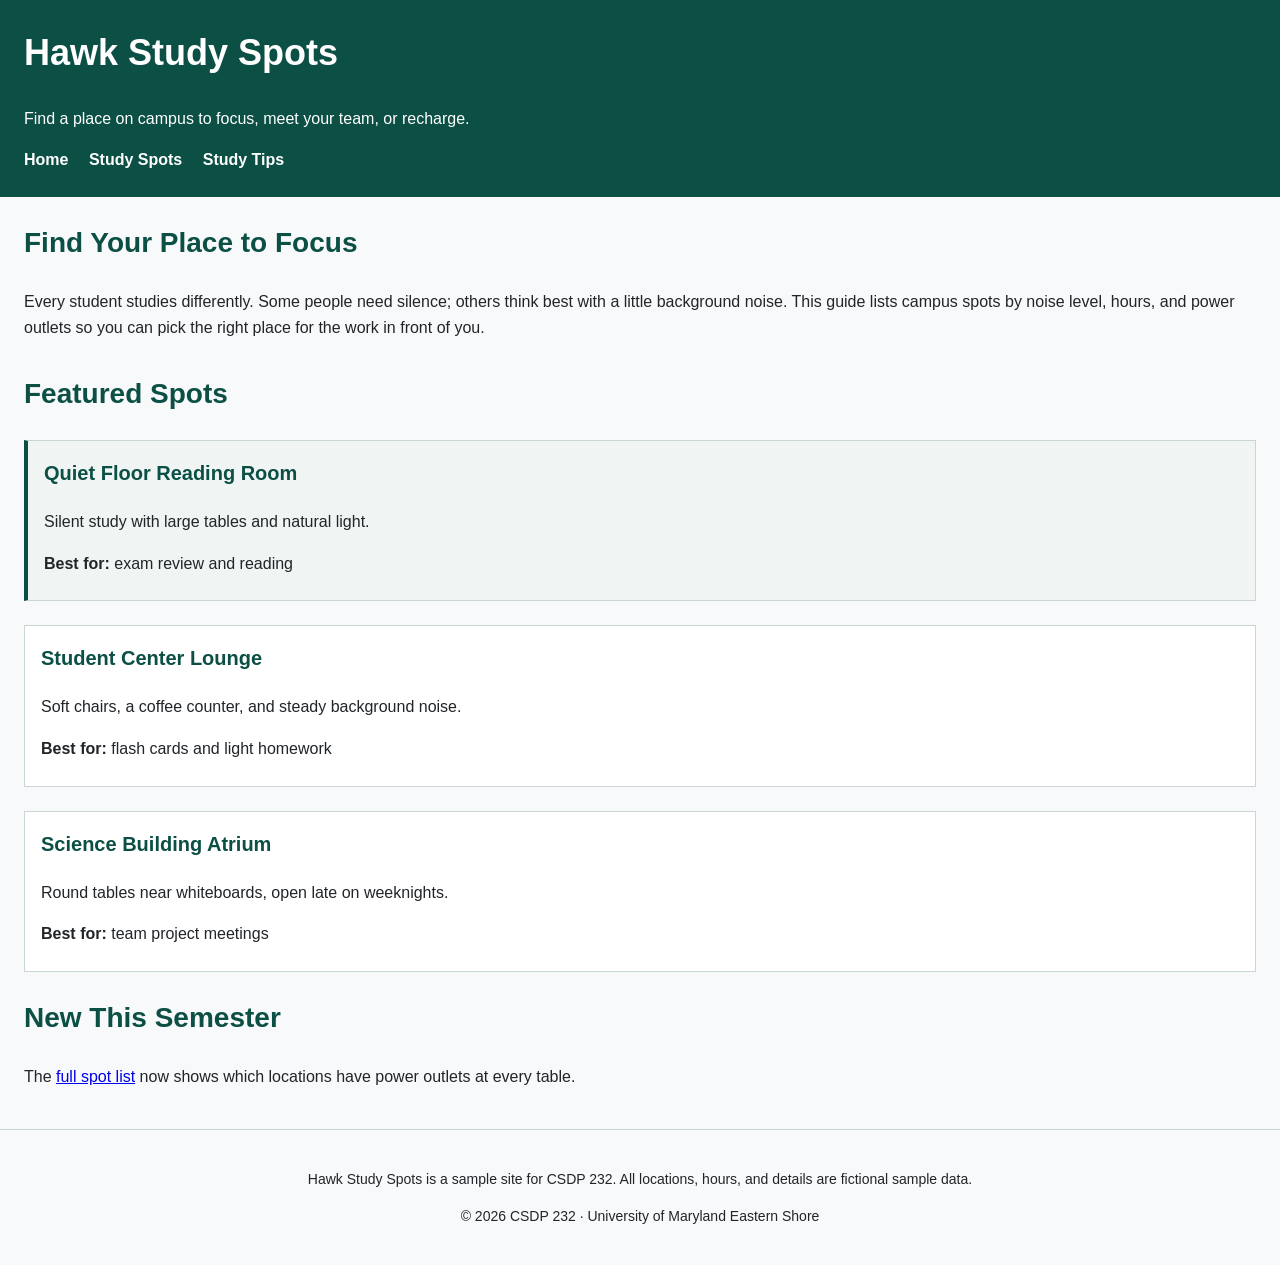
<file: index.html>
<!DOCTYPE html>
<html lang="en">
<head>
  <meta charset="UTF-8">
  <meta name="viewport" content="width=device-width, initial-scale=1.0">
  <title>Hawk Study Spots | Home</title>
  <link rel="stylesheet" href="css/style.css">
</head>
<body>
  <header>
    <h1>Hawk Study Spots</h1>
    <p>Find a place on campus to focus, meet your team, or recharge.</p>
    <nav>
      <a href="index.html">Home</a>
      <a href="spots.html">Study Spots</a>
      <a href="tips.html">Study Tips</a>
    </nav>
  </header>

  <main>
    <section id="intro">
      <h2>Find Your Place to Focus</h2>
      <p>Every student studies differently. Some people need silence; others think best with a little background noise. This guide lists campus spots by noise level, hours, and power outlets so you can pick the right place for the work in front of you.</p>
    </section>

    <section>
      <h2>Featured Spots</h2>

      <article class="card featured">
        <h3>Quiet Floor Reading Room</h3>
        <p>Silent study with large tables and natural light.</p>
        <p><strong>Best for:</strong> exam review and reading</p>
      </article>

      <article class="card">
        <h3>Student Center Lounge</h3>
        <p>Soft chairs, a coffee counter, and steady background noise.</p>
        <p><strong>Best for:</strong> flash cards and light homework</p>
      </article>

      <article class="card">
        <h3>Science Building Atrium</h3>
        <p>Round tables near whiteboards, open late on weeknights.</p>
        <p><strong>Best for:</strong> team project meetings</p>
      </article>
    </section>

    <section>
      <h2>New This Semester</h2>
      <p>The <a href="spots.html">full spot list</a> now shows which locations have power outlets at every table.</p>
    </section>
  </main>

  <footer>
    <p>Hawk Study Spots is a sample site for CSDP 232. All locations, hours, and details are fictional sample data.</p>
    <p>&copy; 2026 CSDP 232 &middot; University of Maryland Eastern Shore</p>
  </footer>
</body>
</html>
</file>
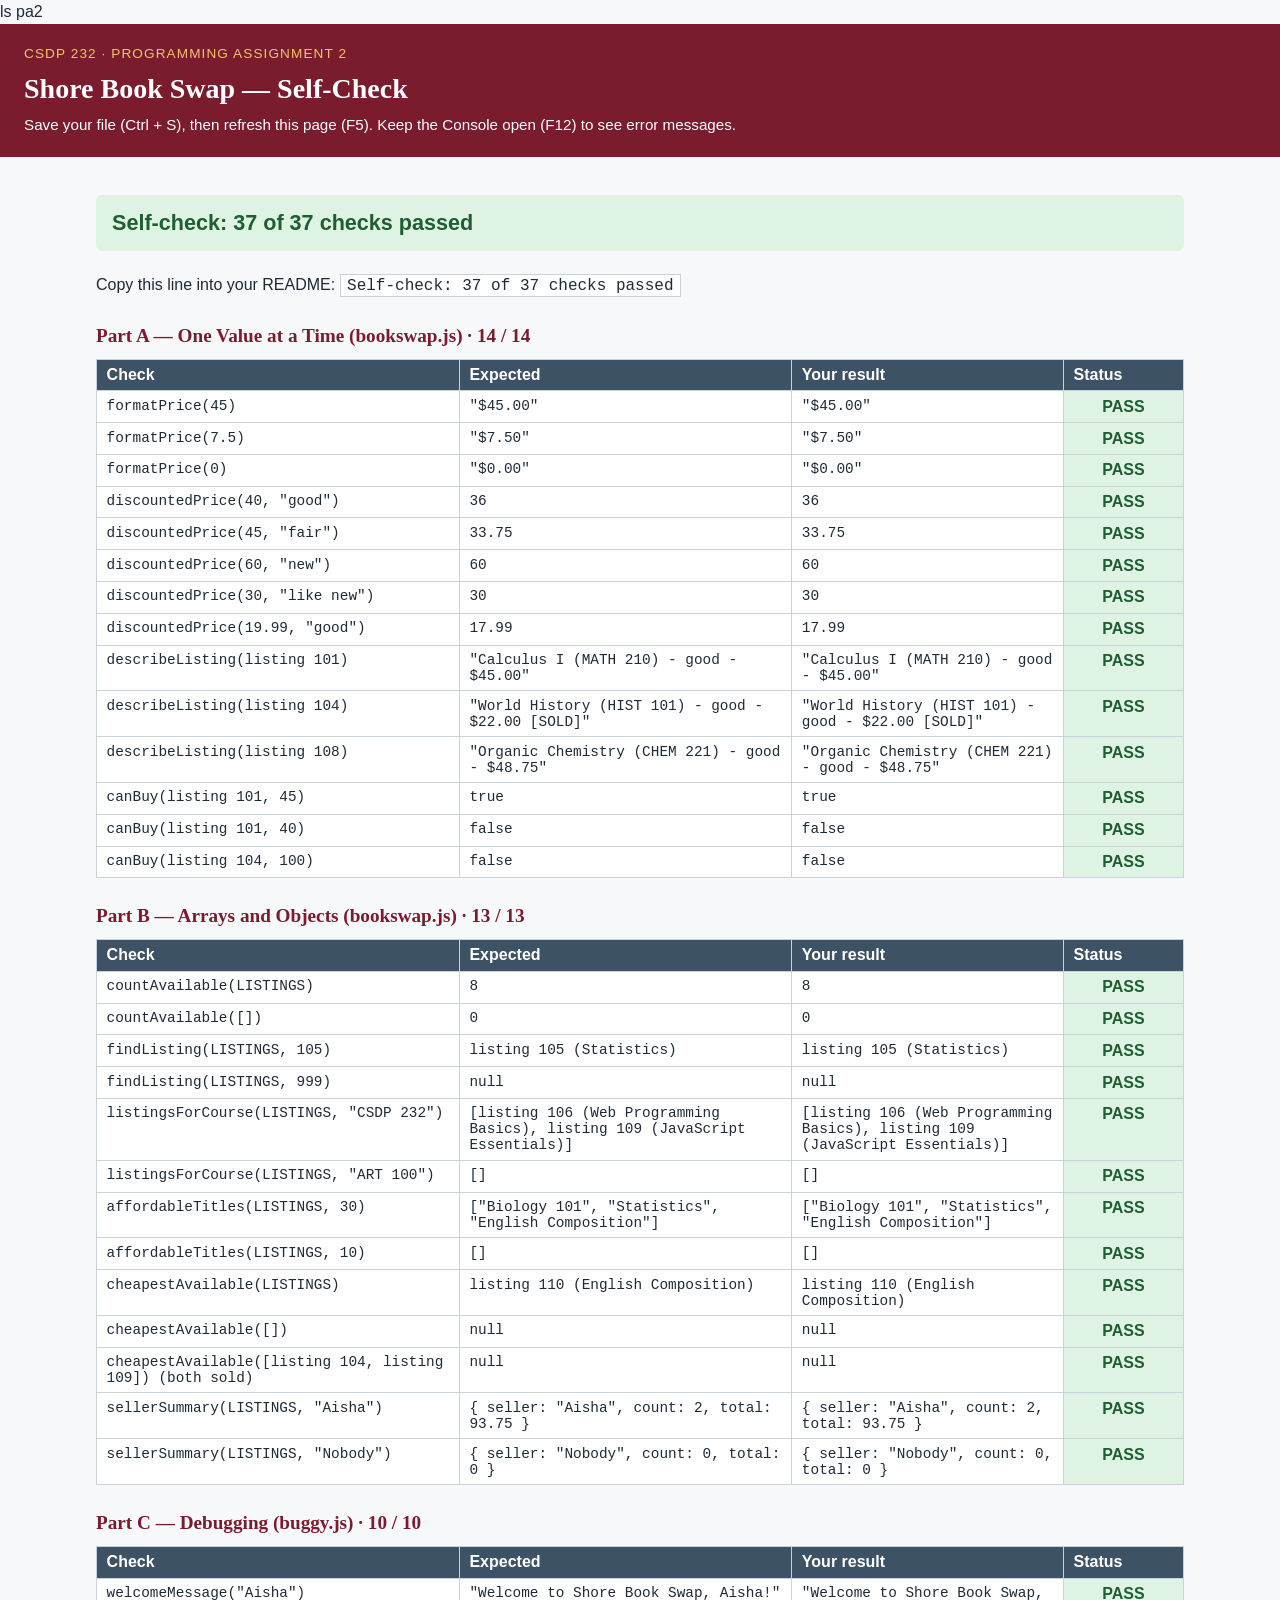
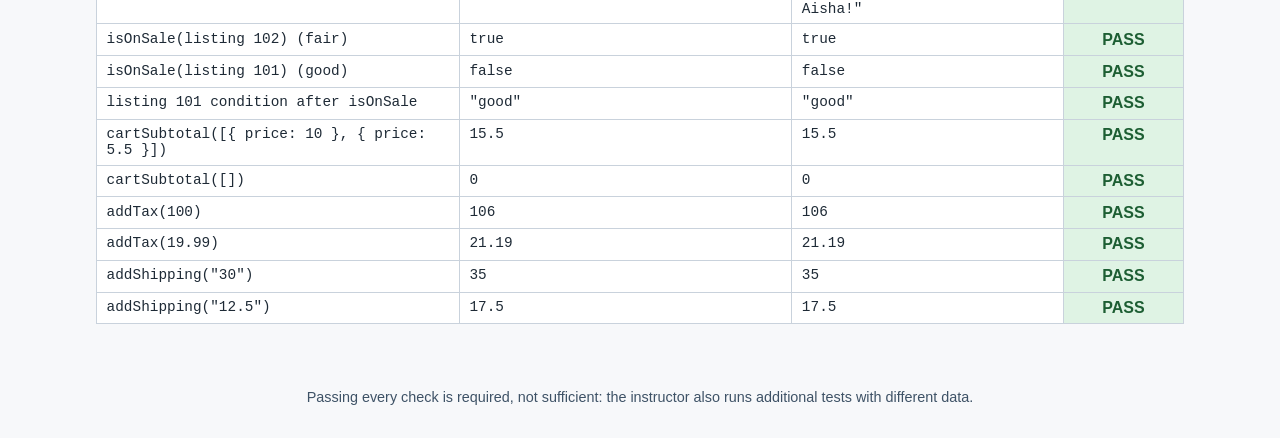
<file: pa2/index.html>
ls pa2<!DOCTYPE html>
<html lang="en">
<head>
  <meta charset="utf-8">
  <meta name="viewport" content="width=device-width, initial-scale=1">
  <title>PA2 Self-Check · Shore Book Swap</title>
  <link rel="stylesheet" href="css/checks.css">
</head>
<body>
  <!-- PA2 self-check page. DO NOT EDIT THIS FILE. -->
  <header>
    <p class="kicker">CSDP 232 · Programming Assignment 2</p>
    <h1>Shore Book Swap — Self-Check</h1>
    <p class="hint">Save your file (Ctrl + S), then refresh this page (F5). Keep the Console open (F12) to see error messages.</p>
  </header>

  <main>
    <p id="summary" class="summary">Running checks…</p>
    <p class="readme">Copy this line into your README: <code id="readme-line"></code></p>
    <div id="results"></div>
  </main>

  <footer>
    <p>Passing every check is required, not sufficient: the instructor also runs additional tests with different data.</p>
  </footer>

  <script src="js/data.js"></script>
  <script src="js/bookswap.js"></script>
  <script src="js/buggy.js"></script>
  <script src="js/checks.js"></script>
</body>
</html>
</file>
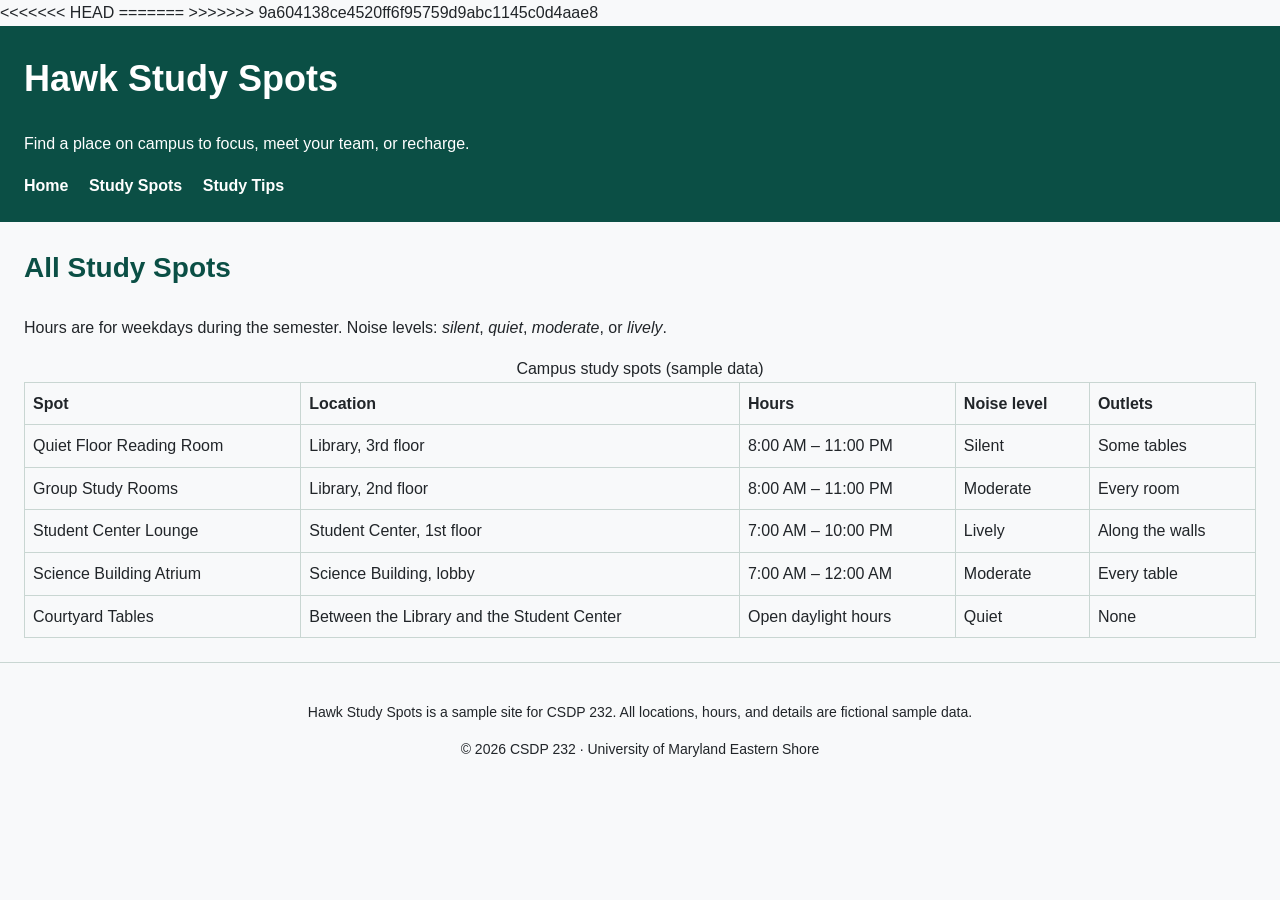
<file: spots.html>
<!DOCTYPE html>
<html lang="en">
<head>
  <meta charset="UTF-8">
  <meta name="viewport" content="width=device-width, initial-scale=1.0">
  <title>Hawk Study Spots | Study Spots</title>
<<<<<<< HEAD
  <link rel="stylesheet" href="css/style.css">
=======
  <link rel="stylesheet" href="css/style.css">
>>>>>>> 9a604138ce4520ff6f95759d9abc1145c0d4aae8
</head>
<body>
  <header>
    <h1>Hawk Study Spots</h1>
    <p>Find a place on campus to focus, meet your team, or recharge.</p>
    <nav>
      <a href="index.html">Home</a>
      <a href="spots.html">Study Spots</a>
      <a href="tips.html">Study Tips</a>
    </nav>
  </header>

  <main>
    <section>
      <h2>All Study Spots</h2>
      <p>Hours are for weekdays during the semester. Noise levels: <em>silent</em>, <em>quiet</em>, <em>moderate</em>, or <em>lively</em>.</p>

      <table>
        <caption>Campus study spots (sample data)</caption>
        <thead>
          <tr>
            <th scope="col">Spot</th>
            <th scope="col">Location</th>
            <th scope="col">Hours</th>
            <th scope="col">Noise level</th>
            <th scope="col">Outlets</th>
          </tr>
        </thead>
        <tbody>
          <tr>
            <td>Quiet Floor Reading Room</td>
            <td>Library, 3rd floor</td>
            <td>8:00 AM &ndash; 11:00 PM</td>
            <td>Silent</td>
            <td>Some tables</td>
          </tr>
          <tr>
            <td>Group Study Rooms</td>
            <td>Library, 2nd floor</td>
            <td>8:00 AM &ndash; 11:00 PM</td>
            <td>Moderate</td>
            <td>Every room</td>
          </tr>
          <tr>
            <td>Student Center Lounge</td>
            <td>Student Center, 1st floor</td>
            <td>7:00 AM &ndash; 10:00 PM</td>
            <td>Lively</td>
            <td>Along the walls</td>
          </tr>
          <tr>
            <td>Science Building Atrium</td>
            <td>Science Building, lobby</td>
            <td>7:00 AM &ndash; 12:00 AM</td>
            <td>Moderate</td>
            <td>Every table</td>
          </tr>
          <tr>
            <td>Courtyard Tables</td>
            <td>Between the Library and the Student Center</td>
            <td>Open daylight hours</td>
            <td>Quiet</td>
            <td>None</td>
          </tr>
        </tbody>
      </table>
    </section>
  </main>

  <footer>
    <p>Hawk Study Spots is a sample site for CSDP 232. All locations, hours, and details are fictional sample data.</p>
    <p>&copy; 2026 CSDP 232 &middot; University of Maryland Eastern Shore</p>
  </footer>
</body>
</html>
</file>
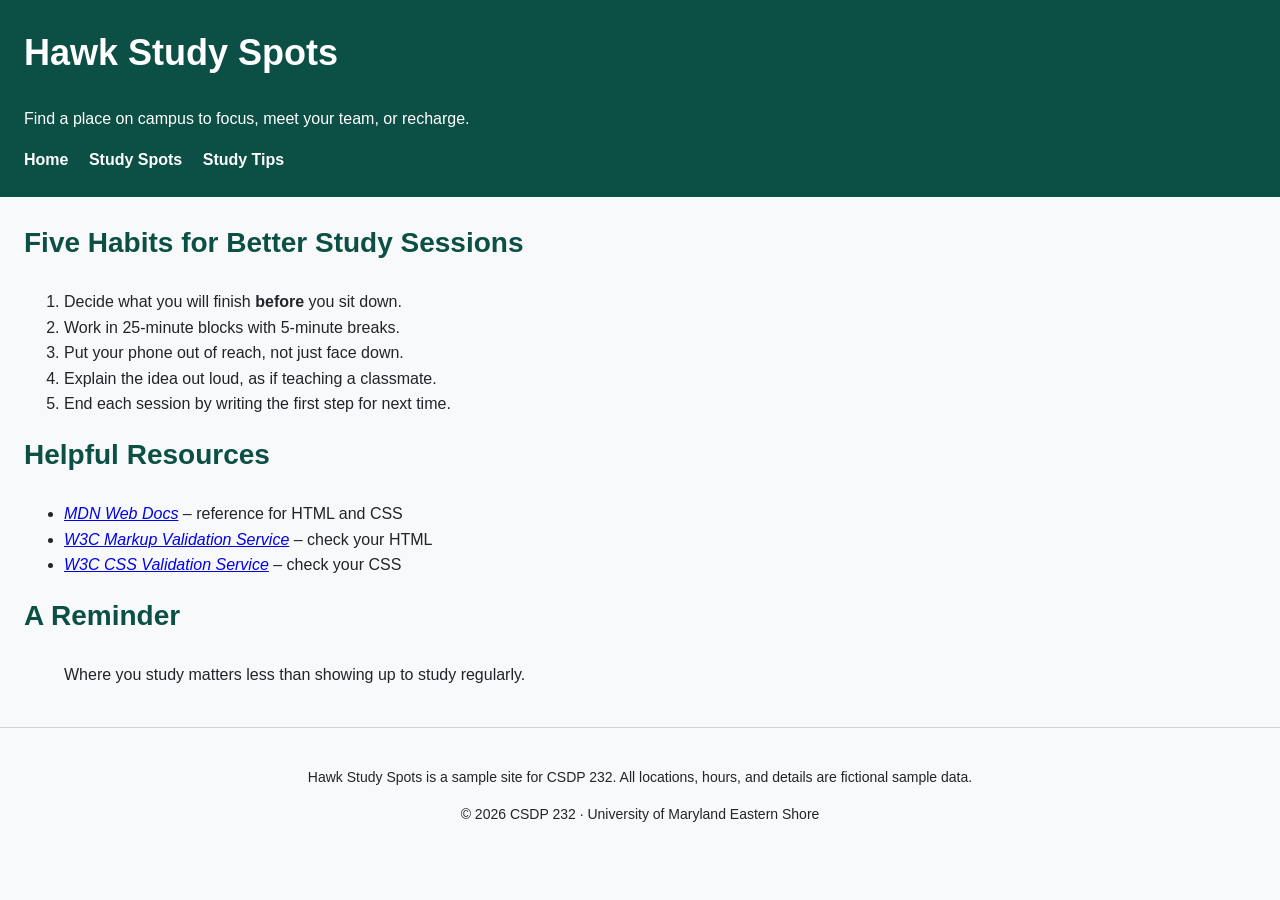
<file: tios.html>
<!DOCTYPE html>
<html lang="en">
<head>
  <meta charset="UTF-8">
  <meta name="viewport" content="width=device-width, initial-scale=1.0">
  <title>Hawk Study Spots | Study Tips</title>
  <link rel="stylesheet" href="css/style.css">
</head>
<body>
  <header>
    <h1>Hawk Study Spots</h1>
    <p>Find a place on campus to focus, meet your team, or recharge.</p>
    <nav>
      <a href="index.html">Home</a>
      <a href="spots.html">Study Spots</a>
      <a href="tips.html">Study Tips</a>
    </nav>
  </header>

  <main>
    <section>
      <h2>Five Habits for Better Study Sessions</h2>
      <ol>
        <li>Decide what you will finish <strong>before</strong> you sit down.</li>
        <li>Work in 25-minute blocks with 5-minute breaks.</li>
        <li>Put your phone out of reach, not just face down.</li>
        <li>Explain the idea out loud, as if teaching a classmate.</li>
        <li>End each session by writing the first step for next time.</li>
      </ol>
    </section>

    <section>
      <h2>Helpful Resources</h2>
      <ul>
        <li><a href="https://developer.mozilla.org/" target="_blank">MDN Web Docs</a> &ndash; reference for HTML and CSS</li>
        <li><a href="https://validator.w3.org/" target="_blank">W3C Markup Validation Service</a> &ndash; check your HTML</li>
        <li><a href="https://jigsaw.w3.org/css-validator/" target="_blank">W3C CSS Validation Service</a> &ndash; check your CSS</li>
      </ul>
    </section>

    <section>
      <h2>A Reminder</h2>
      <blockquote>
        <p>Where you study matters less than showing up to study regularly.</p>
      </blockquote>
    </section>
  </main>

  <footer>
    <p>Hawk Study Spots is a sample site for CSDP 232. All locations, hours, and details are fictional sample data.</p>
    <p>&copy; 2026 CSDP 232 &middot; University of Maryland Eastern Shore</p>
  </footer>
</body>
</html>
</file>
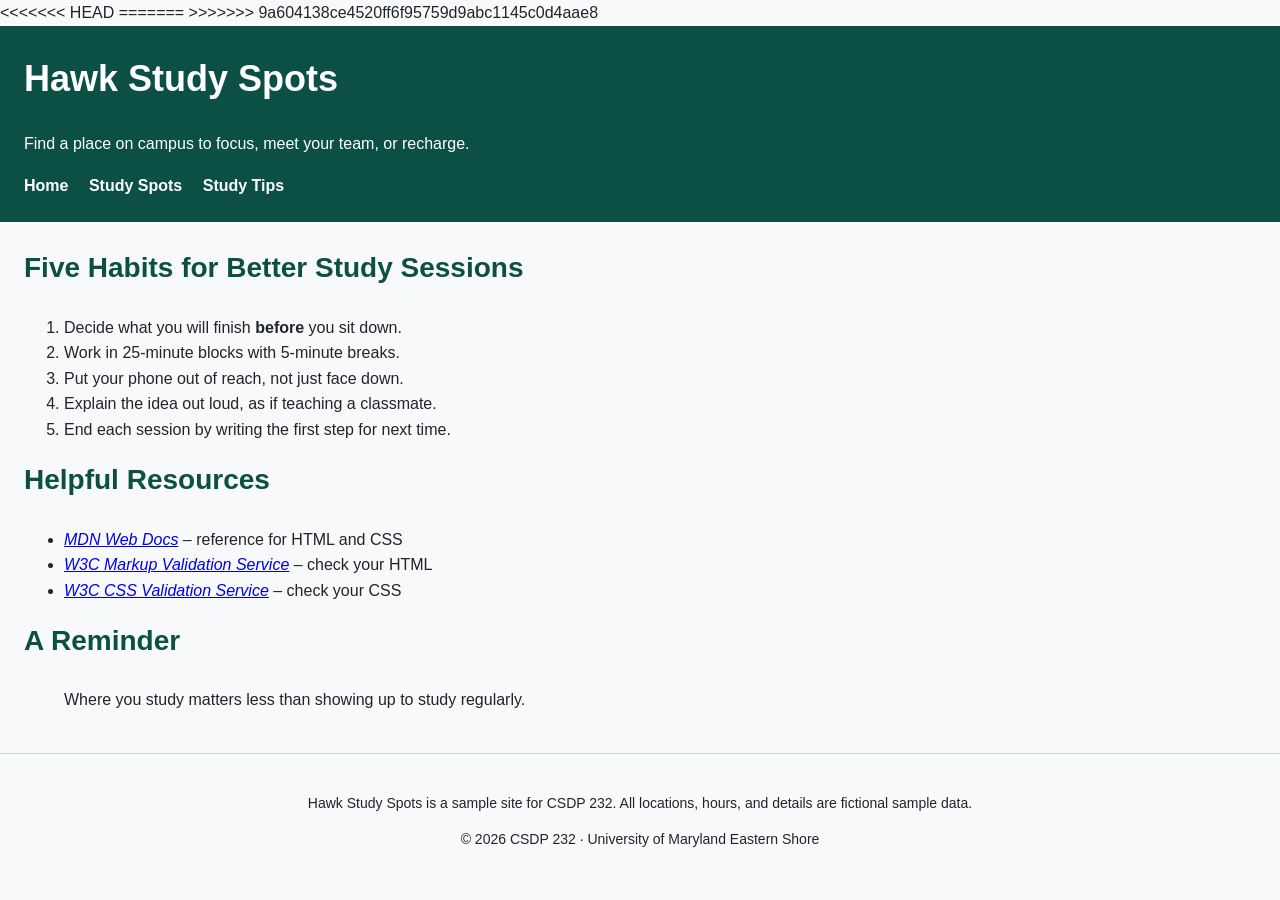
<file: tips.html>
<!DOCTYPE html>
<html lang="en">
<head>
  <meta charset="UTF-8">
  <meta name="viewport" content="width=device-width, initial-scale=1.0">
  <title>Hawk Study Spots | Study Tips</title>
<<<<<<< HEAD
  <link rel="stylesheet" href="css/style.css">
=======
  <link rel="stylesheet" href="css/style.css">
>>>>>>> 9a604138ce4520ff6f95759d9abc1145c0d4aae8
</head>
<body>
  <header>
    <h1>Hawk Study Spots</h1>
    <p>Find a place on campus to focus, meet your team, or recharge.</p>
    <nav>
      <a href="index.html">Home</a>
      <a href="spots.html">Study Spots</a>
      <a href="tips.html">Study Tips</a>
    </nav>
  </header>

  <main>
    <section>
      <h2>Five Habits for Better Study Sessions</h2>
      <ol>
        <li>Decide what you will finish <strong>before</strong> you sit down.</li>
        <li>Work in 25-minute blocks with 5-minute breaks.</li>
        <li>Put your phone out of reach, not just face down.</li>
        <li>Explain the idea out loud, as if teaching a classmate.</li>
        <li>End each session by writing the first step for next time.</li>
      </ol>
    </section>

    <section>
      <h2>Helpful Resources</h2>
      <ul>
        <li><a href="https://developer.mozilla.org/" target="_blank">MDN Web Docs</a> &ndash; reference for HTML and CSS</li>
        <li><a href="https://validator.w3.org/" target="_blank">W3C Markup Validation Service</a> &ndash; check your HTML</li>
        <li><a href="https://jigsaw.w3.org/css-validator/" target="_blank">W3C CSS Validation Service</a> &ndash; check your CSS</li>
      </ul>
    </section>

    <section>
      <h2>A Reminder</h2>
      <blockquote>
        <p>Where you study matters less than showing up to study regularly.</p>
      </blockquote>
    </section>
  </main>

  <footer>
    <p>Hawk Study Spots is a sample site for CSDP 232. All locations, hours, and details are fictional sample data.</p>
    <p>&copy; 2026 CSDP 232 &middot; University of Maryland Eastern Shore</p>
  </footer>
</body>
</html>
</file>
<file: css/style.css>
/* 1. Global styles and typography */
body {
  font-family: Calibri, Arial, sans-serif;
  line-height: 1.6;
  color: rgb(33, 37, 41);
  background-color: rgb(248, 249, 250);
  margin: 0;
  padding: 0;
}

h1, h2, h3 {
  color: #0b4f45;
  margin-top: 0;
}

h1 {
  font-size: 2.25rem;
}

h2 {
  font-size: 1.75rem;
}

h3 {
  font-size: 1.25rem;
}

/* 2. Header and navigation */
header {
  background-color: #0b4f45;
  color: rgb(255, 255, 255);
  padding: 1.5rem;
}

header h1, header p {
  color: rgb(255, 255, 255);
}

nav a {
  color: rgb(255, 255, 255);
  text-decoration: none;
  font-weight: bold;
  margin-right: 1rem;
}

nav a:hover {
  text-decoration: underline;
}

nav a:focus {
  outline: 3px solid rgb(255, 215, 0);
}

/* 3. Main content and cards */
main {
  padding: 1.5rem;
}

#intro {
  margin-bottom: 2rem;
}

.card {
  border: 1px solid rgb(201, 214, 210);
  padding: 1rem;
  margin-bottom: 1.5rem;
  background-color: rgb(255, 255, 255);
}

.featured {
  background-color: rgb(240, 245, 243);
  border-left: 4px solid #0b4f45;
}

.card p {
  margin-bottom: 0.5rem;
}

a[href^="http"] {
  font-style: italic;
}

table {
  border-collapse: collapse;
  width: 100%;
  margin-top: 1rem;
}

th, td {
  border: 1px solid rgb(201, 214, 210);
  padding: 0.5rem;
  text-align: left;
}

/* 4. Footer */
footer {
  text-align: center;
  padding: 1.5rem;
  border-top: 1px solid rgb(201, 214, 210);
  font-size: 0.875rem;
}
</file>
<file: pa2/css/checks.css>
/* PA2 self-check page styles. DO NOT EDIT THIS FILE. */

body {
  margin: 0;
  font-family: Calibri, "Segoe UI", Arial, sans-serif;
  font-size: 1rem;
  line-height: 1.5;
  color: #1e2a36;
  background: #f7f8fa;
}

header {
  background: #7a1c2e;
  color: #ffffff;
  padding: 1.25rem 1.5rem;
}

header h1 {
  margin: 0.25rem 0;
  font-family: Cambria, Georgia, serif;
  font-size: 1.75rem;
}

.kicker {
  margin: 0;
  font-size: 0.85rem;
  letter-spacing: 0.08em;
  text-transform: uppercase;
  color: #f2c46d;
}

.hint {
  margin: 0;
  font-size: 0.95rem;
}

main {
  max-width: 68rem;
  margin: 0 auto;
  padding: 1rem 1.5rem 2rem;
}

.summary {
  font-size: 1.35rem;
  font-weight: bold;
  padding: 0.75rem 1rem;
  border-radius: 6px;
  background: #fbefd6;
}

.summary.all {
  background: #dff3e4;
  color: #1d5e33;
}

.readme code {
  background: #ffffff;
  border: 1px solid #c9d2dc;
  padding: 0.1rem 0.4rem;
}

h2 {
  font-family: Cambria, Georgia, serif;
  font-size: 1.2rem;
  color: #7a1c2e;
  margin: 1.5rem 0 0.5rem;
}

table {
  width: 100%;
  table-layout: fixed;
  border-collapse: collapse;
  background: #ffffff;
}

th:nth-child(1) { width: 34%; }
th:nth-child(2) { width: 31%; }
th:nth-child(3) { width: 25%; }
th:nth-child(4) { width: 10%; }

th,
td {
  border: 1px solid #c9d2dc;
  padding: 0.4rem 0.6rem;
  text-align: left;
  vertical-align: top;
}

th {
  background: #3e5266;
  color: #ffffff;
}

.code {
  font-family: "Courier New", Consolas, monospace;
  font-size: 0.9rem;
  word-break: break-word;
}

.status {
  font-weight: bold;
  text-align: center;
}

.pass { background: #dff3e4; color: #1d5e33; }
.fail { background: #fbe3e3; color: #9b1c1c; }
.error { background: #fbe3e3; color: #9b1c1c; }
.missing { background: #fbefd6; color: #7a4a00; }

footer {
  text-align: center;
  font-size: 0.9rem;
  padding: 1rem;
  color: #3e5266;
}
</file>
